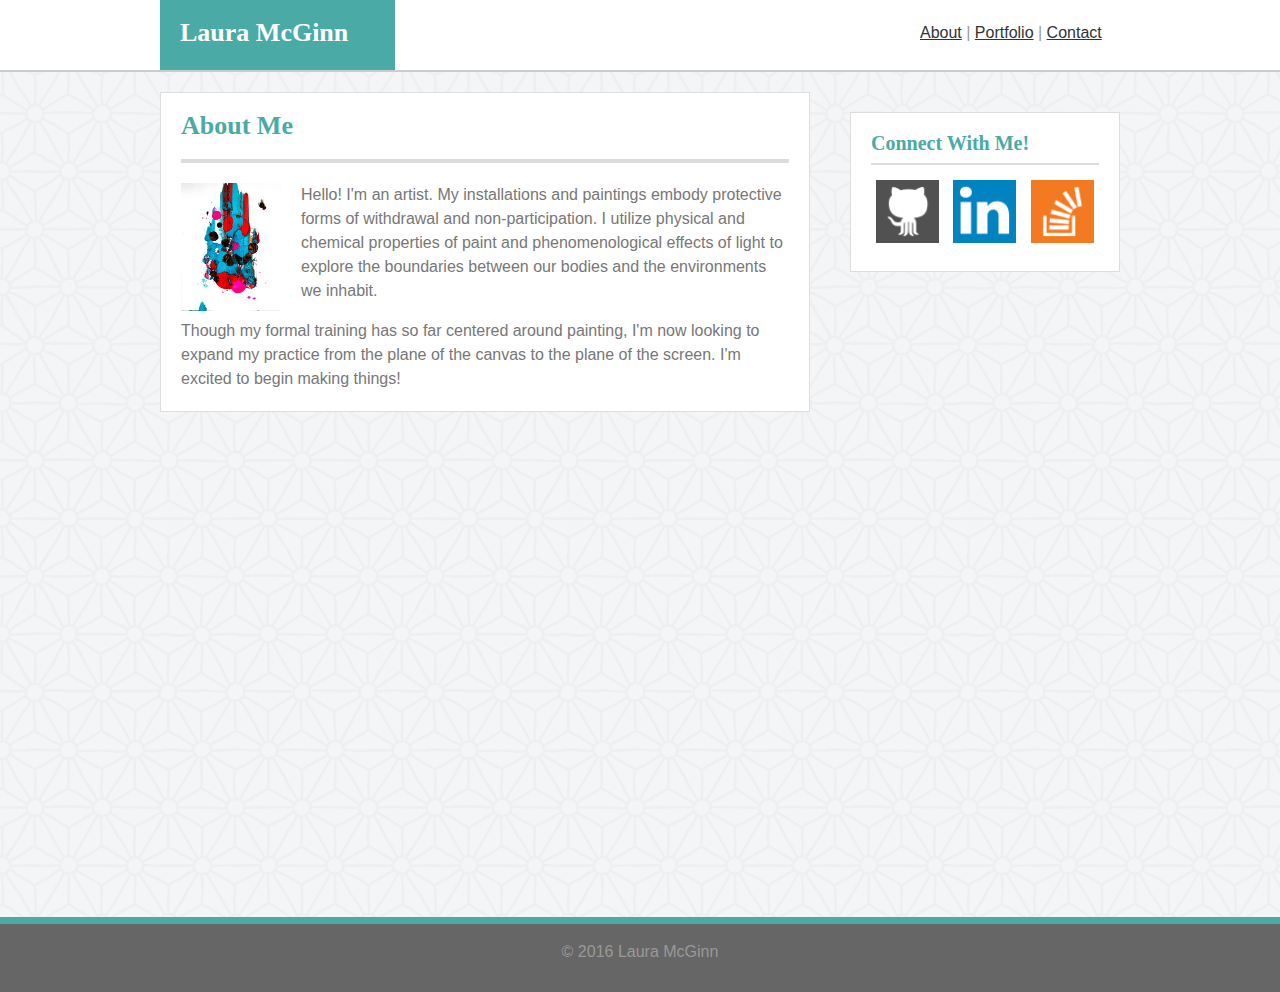
<file: index.html>
<!DOCTYPE html>
<html>
<head>
	<title>Laura McGinn</title>
	<link rel="stylesheet" type="text/css" href="assets/css/reset.css">
	<link rel="stylesheet" type="text/css" href="assets/css/style.css">
</head>
<body>

<div class="top"></div>

<div class="wrapper">
<!-- start header navigation 
-->
	<div class = "head">
		<div class="nav"><a href="index.html">About</a> | <a href="portfolio.html">Portfolio</a> | <a href="contact.html">Contact</a></div>
		<div class="logo">Laura McGinn</div>
	</div>
<!-- start main area -->
	<div class="content">

<!-- start connect infobox -->
		<div class = "connect">
			<h2>Connect With Me!</h2>
			<hr>
			<!-- <div id="connect"> -->
				<a href="https://github.com/LauraMcG"><img src="assets/images/github.png" alt="github"></a>
				<a href="https://www.linkedin.com/in/laura-mcginn-3abb3641"><img src="assets/images/linkedin.png" alt="linkedin"></a>
				<a href="http://stackoverflow.com/users/7359604/laura-mcg"><img src="assets/images/overflow.png" alt="stack overflow"></a>
			<!-- </div> -->
		</div>

	<!-- start content -->
		<div class = "main">
			<h1>About Me</h1>
			<hr>
			<div class="profile"><img src="assets/images/mcginn_pressandpull2.jpg" alt="profile painting"></div>
			<p>Hello! I'm an artist. My installations and paintings embody protective forms of withdrawal and non-participation. I utilize physical and chemical properties of paint and phenomenological effects of light to explore the boundaries between our bodies and the  environments we inhabit.</p><br>
			<p>Though my formal training has so far centered around painting, I'm now looking to expand my practice from the plane of the canvas to the plane of the screen. I'm excited to begin making things!</p>

		</div>	
		<!-- end main -->

	</div>  
	<!-- end content-->

	<!-- <div class="push"></div> -->
</div>
<!-- end wrapper -->

<div class ="footer">&copy; 2016 Laura McGinn</div>

</body>
</html>
</file>
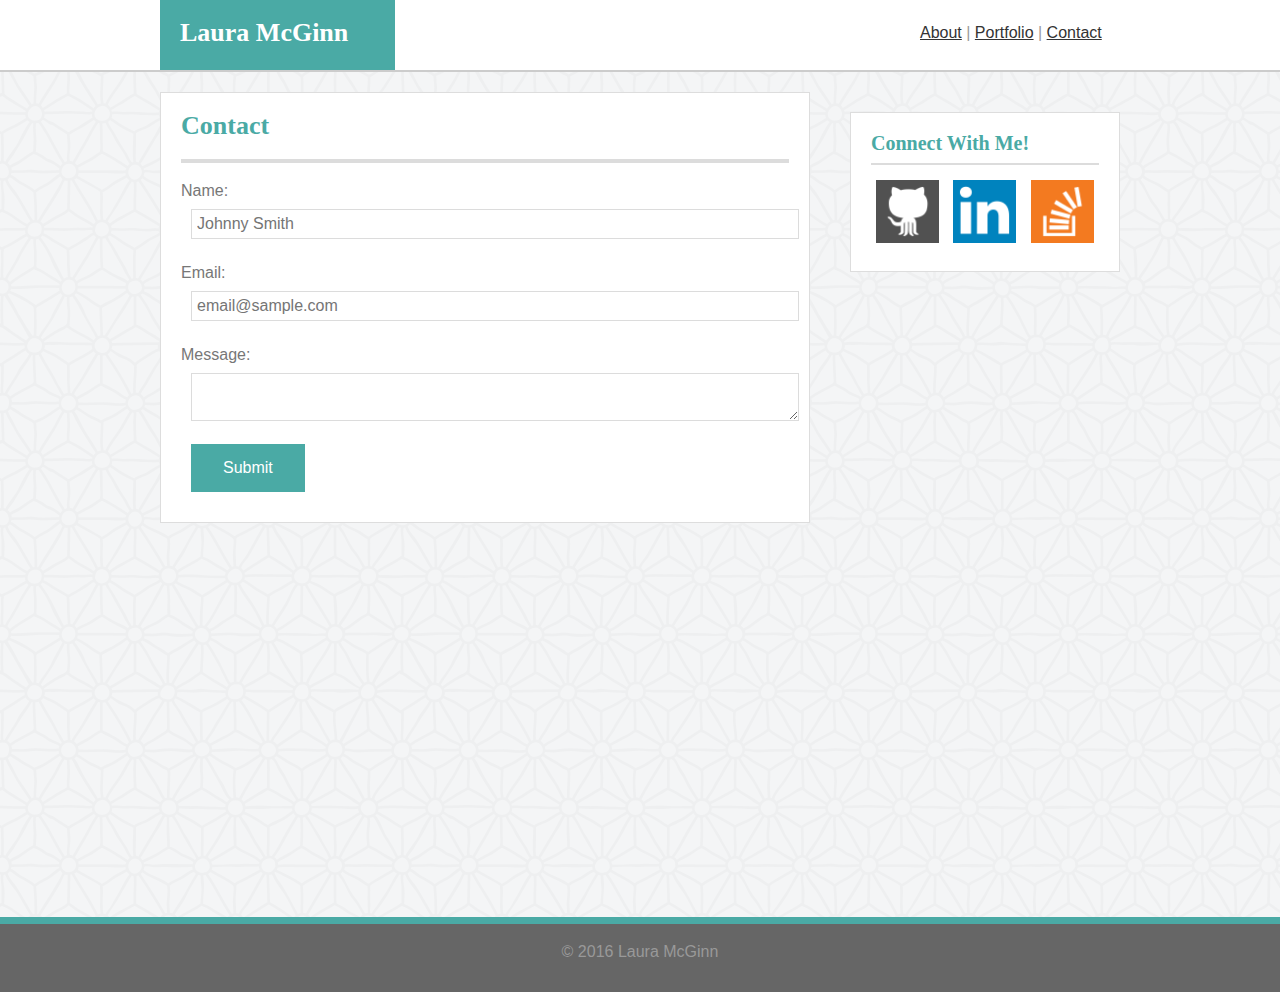
<file: contact.html>
<!DOCTYPE html>
<html>
<head>
	<title>Laura McGinn</title>
	<link rel="stylesheet" type="text/css" href="assets/css/reset.css">
	<link rel="stylesheet" type="text/css" href="assets/css/style.css">
</head>
<body>

<div class="top"></div>

<div class="wrapper">
<!-- start header navigation 
-->
	<div class = "head">
		<div class="nav"><a href="index.html">About</a> | <a href="portfolio.html">Portfolio</a> | <a href="contact.html">Contact</a></div>
		<div class="logo">Laura McGinn</div>
	</div>
<!-- start main area -->
	<div class="content">

<!-- start connect infobox -->
		<div class = " connect">
			<h2>Connect With Me!</h2>
			<hr>
			<!-- <div id="connect"> -->
				<a href="https://github.com/LauraMcG"><img src="assets/images/github.png" alt="github"></a>
				<a href="https://www.linkedin.com/in/laura-mcginn-3abb3641"><img src="assets/images/linkedin.png" alt="linkedin"></a>
				<a href="http://stackoverflow.com/users/7359604/laura-mcg"><img src="assets/images/overflow.png" alt="stack overflow"></a>
			<!-- </div> -->
		</div>

	<!-- start content -->

	<!-- NTS: should button be input type "submit"

	should it all be in one tag? this feels wrong. -->
		<div class="main">
			<h1>Contact</h1>
			<hr>
			<form>
				Name:<br>
				<input type="text" name="name" placeholder="Johnny Smith">
				<br><br>
				Email:<br>
				<input type="text" name="email" placeholder="email@sample.com">
				<br><br>
				Message: <br>
				<textarea></textarea>
				<button>Submit</button>
			</form>
				
		<!-- end main -->
		</div>
<!-- end content -->
	</div>
	<!-- <div class="push"></div> -->
</div>
<!-- end wrapper -->

<div class ="footer">&copy; 2016 Laura McGinn</div>

</body>
</html>
</file>
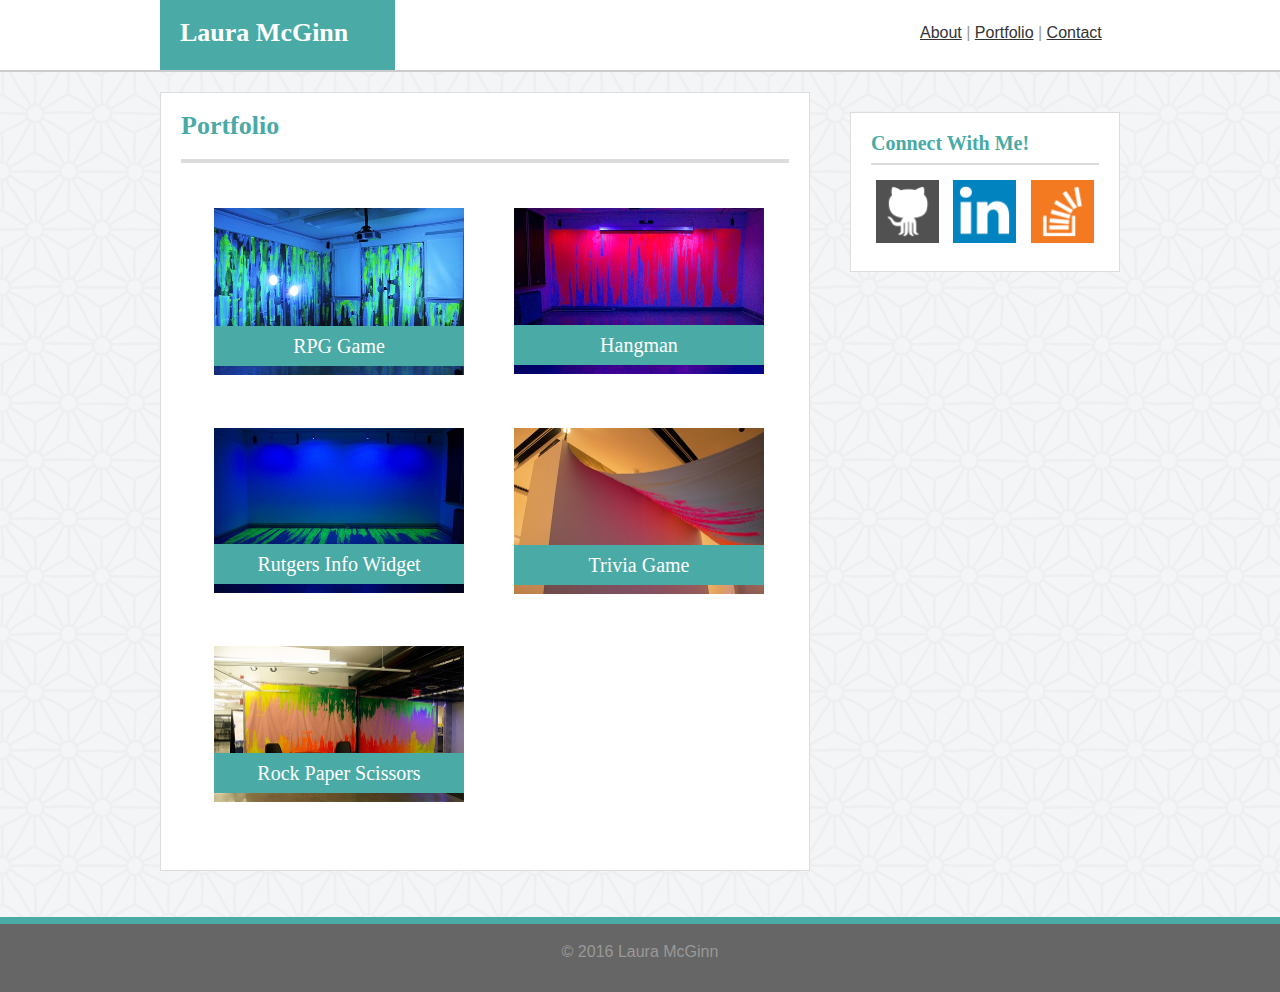
<file: portfolio.html>
<!DOCTYPE html>
<html>
<head>
	<title>Laura McGinn</title>
	<link rel="stylesheet" type="text/css" href="assets/css/reset.css">
	<link rel="stylesheet" type="text/css" href="assets/css/style.css">
</head>
<body>

<div class="top"></div>

<div class="wrapper">
<!-- start header navigation 
-->
	<div class = "head">
		<div class="nav"><a href="index.html">About</a> | <a href="portfolio.html">Portfolio</a> | <a href="contact.html">Contact</a></div>
		<div class="logo">Laura McGinn</div>
	</div>
<!-- start main area -->
	<div class="content">

<!-- start connect infobox -->
		<div class = "connect">
			<h2>Connect With Me!</h2>
			<hr>
			<!-- <div id="connect"> -->
				<a href="https://github.com/LauraMcG"><img src="assets/images/github.png" alt="github"></a>
				<a href="https://www.linkedin.com/in/laura-mcginn-3abb3641"><img src="assets/images/linkedin.png" alt="linkedin"></a>
				<a href="http://stackoverflow.com/users/7359604/laura-mcg"><img src="assets/images/overflow.png" alt="stack overflow"></a>
			<!-- </div> -->
		</div>

	<!-- start content -->
		<div class = "main clearfix">
			<h1>Portfolio</h1>
			<hr>

<!-- attempt 2 as list
			<ul class="gallery">
				<li class="image">
					<img src="assets/images/gallery1.jpg" alt="Hangman">
	    			<a href="#">
	    				<div class ="banner">Hangman</div>
	    			</a>
				</li>
				<li class="image">
					<img src="assets/images/gallery1.jpg" alt="Hangman">
	    			<a href="#">
	    				<div class ="banner">Hangman</div>
	    			</a>
				</li>
				<li class="image">
					<img src="assets/images/gallery1.jpg" alt="Hangman">
	    			<a href="#">
	    				<div class ="banner">Hangman</div>
	    			</a>
				</li>
				<li class="image">
					<img src="assets/images/gallery1.jpg" alt="Hangman">
	    			<a href="#">
	    				<div class ="banner">Hangman</div>
	    			</a>
				</li>
			</ul> 
-->

	
			<div class="gallery clearfix">
				<a href="#">
					<div class="image">
	    				<img src="assets/images/gallery1.jpg" alt="Hangman">
	    				
	    				<div class ="banner">Hangman</div>
    				</div>
    			</a>

    			<a href="#">
					<div class="image">
	    				<img src="assets/images/gallery2.jpg" alt="RPG Game">
	    				
	    				<div class ="banner">RPG Game</div>
    				</div>
    			</a>

    			<a href="#">
					<div class="image">
	    				<img src="assets/images/gallery3.jpg" alt="Trivia Game">
	    				
	    				<div class ="banner">Trivia Game</div>
    				</div>
    			</a>

    			<a href="#">
					<div class="image">
	    				<img src="assets/images/gallery4.jpg" alt="Rutgers Info Widget">
	    				
	    				<div class ="banner">Rutgers Info Widget</div>
    				</div>
    			</a>

    			<a href="#">
					<div class="image">
	    				<img src="assets/images/gallery5.jpg" alt="Rock Paper Scissors">
	    				
	    				<div class ="banner">Rock Paper Scissors</div>
    				</div>
    			</a>

			</div>
			<!-- end gallery -->
 
		</div>	
		<!-- end main -->

	</div>  
	<!-- end content-->

	<!-- <div class="push"></div> -->
</div>
<!-- end wrapper -->

<div class ="footer">&copy; 2016 Laura McGinn</div>

</body>
</html>
</file>
<file: assets/css/style.css>
html, body{
  margin: 0;
  padding: 0;
  height: 100%;
}

* {
	box-sizing: border-box;
	margin: 0;
}

body {
	background-image: url("../images/asanoha.png");
	background-color: #999;
	font-family: 'Arial', 'Helvetica Neue', Helvetica, sans-serif;
	font-size: 16px;
	color: #777;
}

a {
	color: #333;
}

.top{
	background-color: #fff;
	width: 100%;
	height: 72px;
	border-color: #ccc;
	border-width: 0px 0px 2px 0px;
	border-style: solid;
}

.wrapper {
	padding: 0px;
	width: 960px;
	min-height: 100%;
	/*height: auto !important;*/
	/*height: 100%;*/
	margin: 0 auto -75px auto;
}

.wrapper:after {
	content: "";
	display: block;
}

.head {
	width: 960px;
	position: absolute;
	top:0px;
	margin-bottom: 30px;
}


.nav {
	width: 200px;
	padding-top: 25px;
	padding-bottom: 30px;
	float: right;
	color: #999;
	position: relative;
}

.logo {
	background-color: #4aaaa5;
	font-family: 'Georgia', Times, serif;
	font-size: 26px;
	font-weight: bold;
	color: #fff;
	width: 235px;
	height: 70px;
	padding: 20px;
	padding-bottom: 0px
}

.content {
	width: 960px;
	padding-bottom: 20px;
}

.main {
	background-color: #fff;
	border-width: 1px;
	border-color: #ddd;
	border-style: solid;
	width: 650px;
	padding: 20px;
	margin-top: 20px;
	/*position: absolute;*/
	margin-bottom: 20px;
}

.clearfix:after {
  visibility: hidden;
  display: block;
  content: "";
  clear: both;
  height: 0;
  }

.main hr {
	border-width: 2px;
	border-style: solid;
	border-color: #dcdcdc;
	margin: 20px 0px;
}

.profile img{
	float: left;
	margin-right: 20px;
	width: 100px;
}


/*for portfolio gallery*/
.gallery1 {
	padding:;
}
.gallery1 img{
	width: 250px;
}

.gallery {
	margin: auto;
	margin-bottom: 20px;
}

.gallery img {
	width: 250px;
}

.image {
	position: relative;
	float: right;
	margin: 25px;
	width: 250px;
}

.banner {
	position: absolute;
	bottom: 12px;
	left: 0px;
	width: 100%;
	background-color: #4aaaa5;
	color: #fff;
	font-family: 'Georgia', Times, serif;
	text-align: center;
	border: none;
	padding: 10px 0px;
	font-size: 20px;
	z-index: 1;
}	

.main p {
	position: relative;
	line-height: 150%;
}

.connect {
	width: 270px;
	float: right;
	background-color: #fff;
	border-width: 1px;
	border-color: #ddd;
	border-style: solid;
	padding: 20px;
	margin-top: 20px;
}

.connect hr {
	border-width: 1px;
	border-style: solid;
	border-color: #dcdcdc;
	margin: 10px 0px;
}

.connect img {
	vertical-align: center;
	margin: 5px;
	width: 63px;
}

h1,
h2 {
	font-family: 'Georgia', Times, serif;
	color: #4aaaa5;
	padding: 0px;
	font-weight: bold;
}

h1 {
	font-size: 26px;
}

h2 {
	font-size: 20px;
}



input,
textarea {
	width: 100%;
	border-color: #dcdcdc;
	border-style: solid;
	border-width: 1px;
	padding: 5px;
	margin: 10px;
	font-family: 'Arial', 'Helvetica Neue', Helvetica, sans-serif;
	font-size: 16px;
}

button {
	background-color: #4aaaa5;
	color: #fff;
	text-align: center;
	border: none;
	font-size: 16px;
	padding: 15px 32px;
	margin: 10px;
}

.footer, .page-wrap:after {
  height: 75px; 
 }

.footer,
 .push {
 	/*overflow: auto;*/
	clear: both;
	width: 100%;
	background-color: #666;
	color: #999;
	text-align: center;
	/*margin-top: 30px;*/
	padding: 20px;
	border-width: 7px 0px 0px 0px;
	border-style: solid;
	border-color: #4aaaa5;
	height: 75px;
}
</file>
